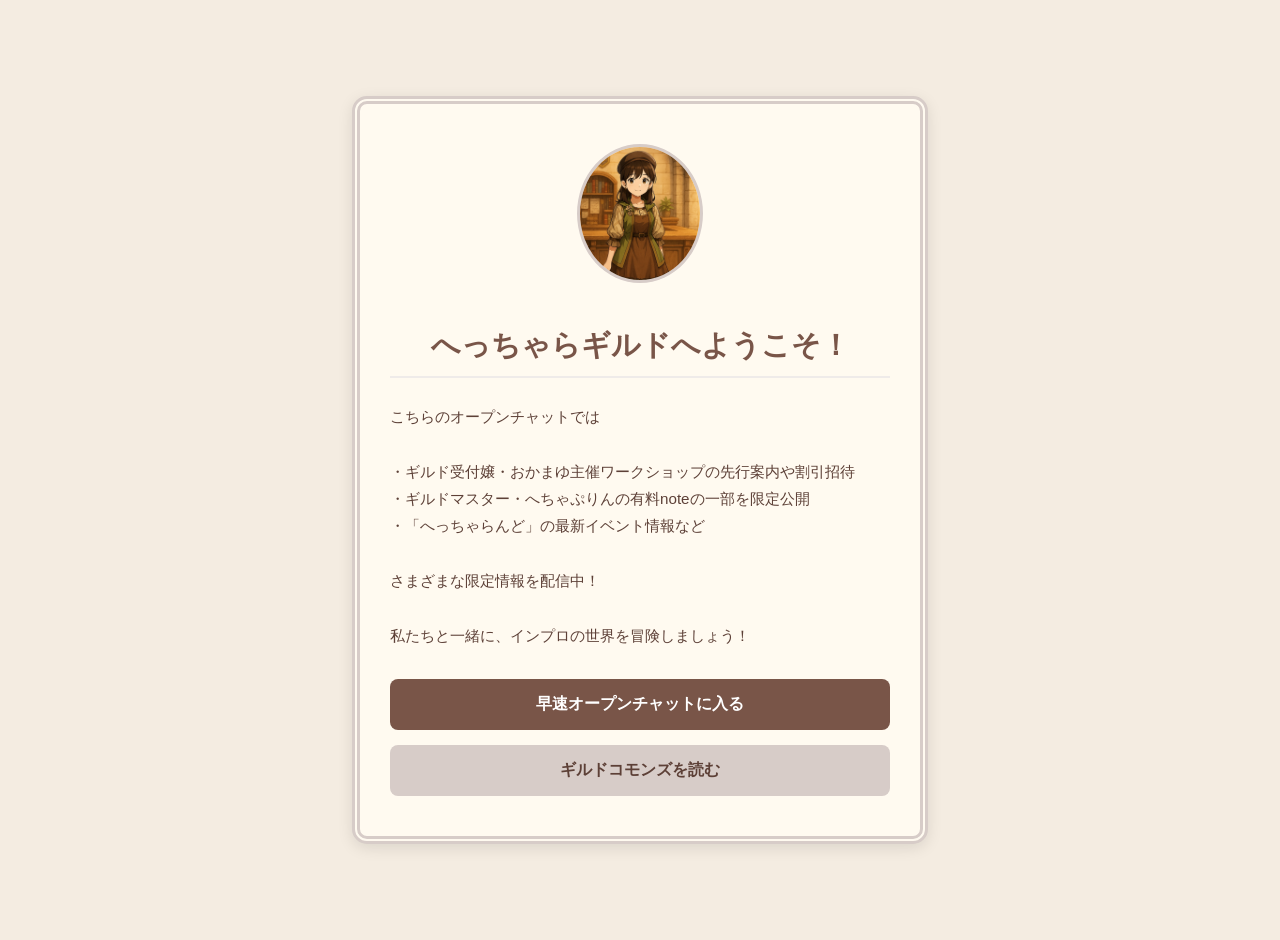
<file: index.html>
<!DOCTYPE html>
<html lang="ja">
<head>
    <meta charset="UTF-8">
    <meta name="viewport" content="width=device-width, initial-scale=1.0">
    <title>へっちゃらギルドへようこそ！ - へっちゃらギルド</title>
    <style>
        body {
            background-color: #f4ece1; 
            color: #5d4037;
            font-family: sans-serif;
            display: flex;
            justify-content: center;
            align-items: center;
            min-height: 100vh;
            margin: 0;
            padding: 20px;
        }
        .container {
            background-color: #fffaf0;
            border: 8px double #d7ccc8;
            border-radius: 15px;
            padding: 40px 30px;
            max-width: 500px;
            width: 100%;
            text-align: center;
            box-shadow: 0 4px 15px rgba(0,0,0,0.1);
        }
        .receptionist-img {
            max-width: 120px;
            border-radius: 50%;
            margin-bottom: 20px;
            border: 3px solid #d7ccc8;
        }
        h1 {
            font-size: 1.8rem;
            margin-bottom: 25px;
            color: #795548;
            border-bottom: 2px solid #efebe9;
            padding-bottom: 10px;
        }
        .description {
            text-align: left;
            line-height: 1.8;
            margin-bottom: 30px;
            font-size: 0.95rem;
        }
        .button-group {
            display: flex;
            flex-direction: column;
            gap: 15px;
        }
        .btn {
            display: block;
            padding: 15px 20px;
            text-decoration: none;
            border-radius: 8px;
            font-weight: bold;
            transition: transform 0.2s, box-shadow 0.2s;
            font-size: 1rem;
        }
        .btn:hover {
            transform: translateY(-2px);
            box-shadow: 0 4px 8px rgba(0,0,0,0.15);
        }
        .btn-line { background-color: #795548; color: #ffffff !important; }
        .btn-note { background-color: #d7ccc8; color: #5d4037 !important; }
    </style>
</head>
<body>

<div class="container">
    <img src="guild_receptionist.jpg" alt="ギルド受付嬢" class="receptionist-img">
    
    <h1>へっちゃらギルドへようこそ！</h1>

    <div class="description">
        こちらのオープンチャットでは<br><br>
        ・ギルド受付嬢・おかまゆ主催ワークショップの先行案内や割引招待<br>
        ・ギルドマスター・へちゃぷりんの有料noteの一部を限定公開<br>
        ・「へっちゃらんど」の最新イベント情報など<br><br>
        さまざまな限定情報を配信中！<br><br>
        私たちと一緒に、インプロの世界を冒険しましょう！
    </div>

    <div class="button-group">
        <a href="https://line.me/ti/g2/wDFzdXAqOzG_H0Dn18Zs__q8Srd2pnLT9FcnqA?utm_source=invitation&utm_medium=link_copy&utm_campaign=default" class="btn btn-line">
            早速オープンチャットに入る
        </a>
        <a href="https://note.com/hecchaland/n/n5940073d81e6" class="btn btn-note">
            ギルドコモンズを読む
        </a>
    </div>
</div>

</body>
</html>
</file>
